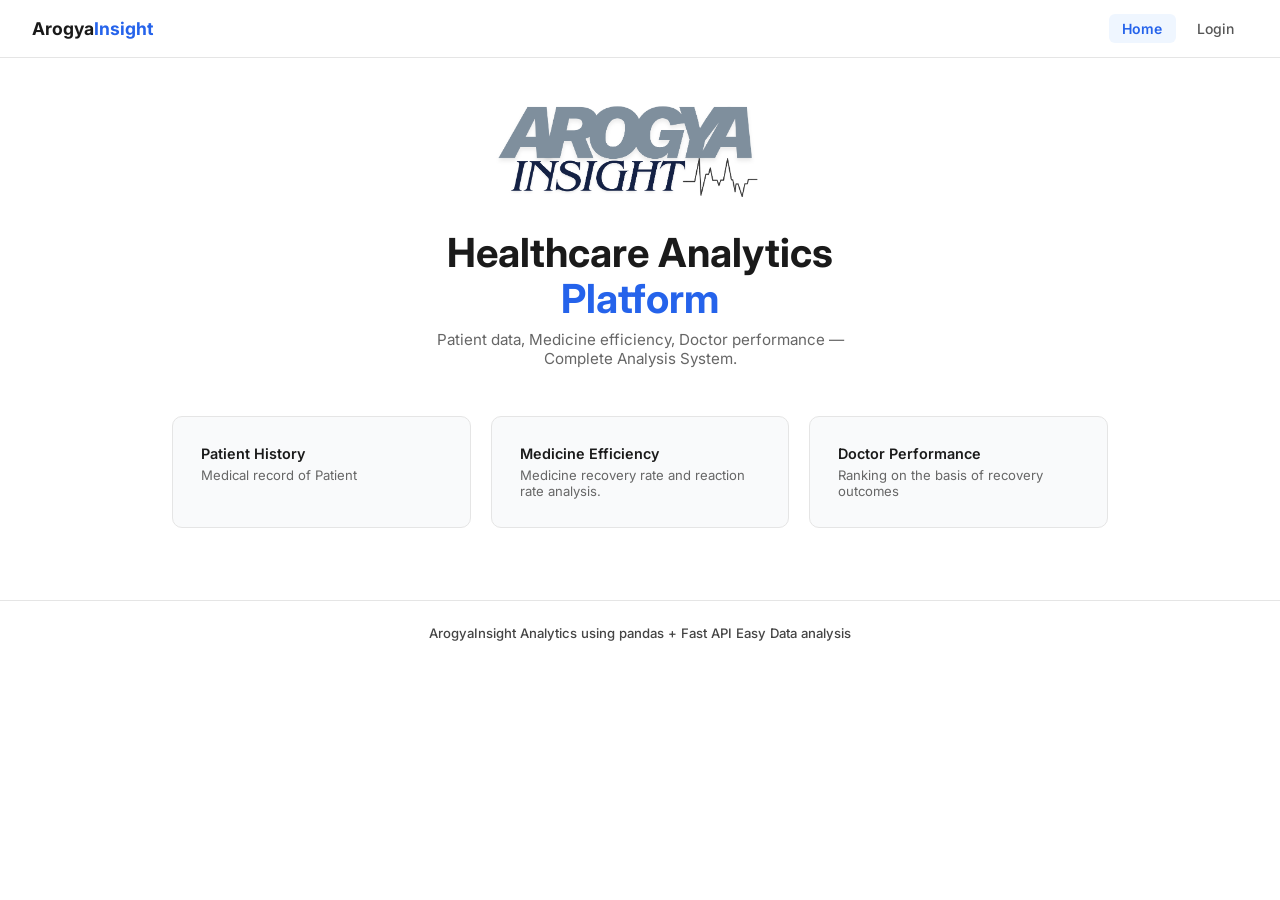
<file: templates/index.html>
<!DOCTYPE html>
<html lang="en">
<head>
  <meta charset="UTF-8" />
  <meta name="viewport" content="width=device-width, initial-scale=1.0" />
  <title>ArogyaInsight</title>
  <link rel="stylesheet" href="/static/css/style.css" />
</head>
<body>

<nav>
  <a class="nav-brand" href="/">Arogya<span>Insight</span></a>
  <div class="nav-links">
    <a href="/" class="active">Home</a>
    <a href="/login">Login</a>
  </div>
</nav>

<div class="page">

<section class="hero" style="padding: 2rem 2rem 1rem;">

    <div style="margin: 0 auto 1rem; text-align:center;">
      <img src="/static/images/Arogya.png" alt="Arogya Insight" 
           style="height:120px; width:auto; object-fit:contain;" />
    </div>

    <h1 style="margin-bottom:0.5rem;">Healthcare Analytics<br /><span>Platform</span></h1>
    <p style="margin-bottom:1rem;">Patient data, Medicine efficiency, Doctor performance — Complete Analysis System.</p>

</section>
  <div class="features-grid">
    <div class="feature-card">
      <h3>Patient History</h3>
      <p> Medical record of Patient</p>
    </div>
    <div class="feature-card">
      <h3>Medicine Efficiency</h3>
      <p>Medicine recovery rate and reaction rate analysis.</p>
    </div>
    <div class="feature-card">
      <h3>Doctor Performance</h3>
      <p>Ranking on the basis of recovery outcomes</p>
    </div>
  </div>
</div>

<footer>ArogyaInsight Analytics using pandas + Fast API Easy Data analysis</footer>

</body>
</html>
</file>
<file: static/css/style.css>
/* style.css — Simple & Clean */

@import url('https://fonts.googleapis.com/css2?family=Inter:wght@400;500;600;700&display=swap');

* { box-sizing: border-box; margin: 0; padding: 0; }
body { font-family: 'Inter', sans-serif; 
  background: #ffffff; 
  color: #1a1a1a; font-size: 15px; }

/* Navbar */
nav {
  background: #ffffff;
  border-bottom: 1px solid #e5e5e5;
  padding: 0 2rem;
  height: 58px;
  display: flex;
  align-items: center;
  justify-content: space-between;
  position: sticky; top: 0; z-index: 100;
}

.nav-brand { font-size: 1.1rem; 
  font-weight: 700; 
  text-decoration: none;
   color: #1a1a1a; }
.nav-brand span { color: #2563eb; }
.nav-links
 { display: flex; 
  gap: 0.5rem;
 }
.nav-links a { padding: 0.4rem 0.85rem;
   border-radius: 6px; font-size: 0.875rem; 
   font-weight: 500; text-decoration: none; 
   color: #555; 
   transition: all 0.15s; }
.nav-links a:hover
 { background: #f3f4f6; 
  color: #1a1a1a; }
.nav-links a.active 
{ background: #eff6ff; 
  color: #2563eb; 
  font-weight: 600; }

/* Container */
.container { max-width: 1100px; 
  margin: 0 auto; 
  padding: 2rem; }

/* Buttons */
.btn { display: inline-flex; 
  align-items:center;
   gap: 0.35rem;
    padding: 0.55rem 1.2rem;
     border-radius: 6px; 
     font-size: 0.875rem; 
     font-weight: 600; 
     cursor: pointer;
      border: none;
       text-decoration: none; 
       transition: all 0.15s; }
.btn-primary { background: #2563eb; 
  color: #fff; }
.btn-primary:hover { background: #1d4ed8; }
.btn-outline { background: #fff; 
  color: #333; 
  border: 1px solid #d1d5db; }
.btn-outline:hover { border-color: #2563eb; 
  color: #2563eb; }
.btn-sm { padding: 0.4rem 0.9rem;
   font-size: 0.8rem; }
.btn-full { width: 100%; justify-content: center; }

/* Hero */
.hero { text-align: center;
   padding: 4rem 2rem 2rem; }
  .logo-segment {
  display: flex;
  align-items: center;
  justify-content: center;
  margin: 0 auto 2rem;
  width: 250px;
  height: 100px;
}
.hero h1 { font-size: 2.5rem;
   font-weight: 700; 
  line-height: 1.15; 
  margin-bottom: 0.9rem; }
.hero h1 span { color: #2563eb; }
.hero p { color: #666;
   font-size: 0.95rem;
    max-width: 460px;
     margin: 0 auto 1.75rem; }
.hero-actions { display: flex;
   gap: 0.75rem;
    justify-content: center;
     flex-wrap: wrap; }

/* Feature cards */
.features-grid {
  display: grid;
  grid-template-columns: repeat(auto-fit, minmax(220px, 1fr));
  gap: 1.25rem;
  padding: 1rem 2rem 2.5rem;
  max-width: 1000px;
  margin: 0 auto;
}
.feature-card {
  background: #f9fafb;
  border: 1px solid #e5e5e5;
  border-radius: 10px;
  padding: 1.75rem;
}
.feature-icon { font-size: 1.5rem;
   margin-bottom: 0.6rem; }
.feature-card h3 { font-size: 0.9rem; 
  font-weight: 600;
   margin-bottom: 0.3rem; }
.feature-card p { font-size: 0.82rem; 
  color: #666; }

/* KPI Cards */
.kpi-grid { display: grid;
   grid-template-columns: repeat(auto-fit, minmax(160px, 1fr));
   gap: 1rem; margin-bottom: 1.75rem; }
.kpi-card { background: #fff; 
  border: 1px solid #e5e5e5; border-radius: 10px; 
  padding: 1.2rem 1.4rem;
   border-top: 3px solid var(--accent, #2563eb); }
.kpi-label { font-size: 0.7rem;
   font-weight: 600; text-transform: uppercase; 
   letter-spacing: 0.06em;
    color: #999;
    margin-bottom: 0.35rem; }
.kpi-value { font-size: 1.8rem;
   font-weight: 700; 
   color: var(--accent, #2563eb); }
.kpi-sub { font-size: 0.73rem;
   color: #aaa; 
   margin-top: 0.15rem; }

/* Segments */
.segment { background: #fff;
   border: 1px solid #e5e5e5;
    border-radius: 10px;
     padding: 1.5rem; 
     margin-bottom: 1.25rem; }
.segment-header { display: flex;
   align-items: center;
    gap: 0.5rem;
    margin-bottom: 1.1rem;
     padding-bottom: 0.9rem;
      border-bottom: 1px solid #f0f0f0; }
.segment-badge { background: #eff6ff; 
  color: #2563eb;
   padding: 0.15rem 0.5rem;
    border-radius: 999px;
     font-size: 0.68rem; 
     font-weight: 700; }
.segment-header h2 { font-size: 1rem; 
  font-weight: 600; }

/* Search */
.search-row { display: flex;
   gap: 0.6rem;
    margin-bottom: 1rem; 
    flex-wrap: wrap; }
.search-input { flex: 1; 
  min-width: 180px; 
  padding: 0.6rem 0.9rem;
   border: 1px solid #d1d5db;
    border-radius: 6px; 
    font-family: 'Inter', sans-serif; 
    font-size: 0.875rem;
     color: #1a1a1a;
      outline: none; }
.search-input:focus { border-color: #2563eb;
   box-shadow: 0 0 0 3px rgba(37,99,235,0.08); }
.search-input::placeholder { color: #bbb; }

/* Table */
.table-wrap { overflow-x: auto; }
table { width: 100%; 
  border-collapse: collapse;
   font-size: 0.83rem; }
thead th { padding: 0.65rem 0.9rem;
   text-align: left; font-size: 0.7rem; 
   font-weight: 600; text-transform: uppercase;
    letter-spacing: 0.06em; 
    color: #888; background: #f9fafb;
     border-bottom: 1px solid #e5e5e5; }
tbody td { padding: 0.7rem 0.9rem; 
  border-bottom: 1px solid #f0f0f0; 
  color: #1a1a1a; }
tbody tr:last-child td { border-bottom: none; }
tbody tr:hover td { background: #f9fafb; }

/* Pills */
.pill { display: inline-block;
   padding: 0.15rem 0.5rem;
    border-radius: 999px; 
    font-size: 0.7rem;
     font-weight: 600; }
.pill-green  { background: #f0fdf4; color: #16a34a; }
.pill-red    { background: #fef2f2; color: #dc2626; }
.pill-amber  { background: #fffbeb; color: #d97706; }
.pill-purple { background: #f5f3ff; color: #7c3aed; }
.pill-blue   { background: #eff6ff; color: #2563eb; }

/* Charts */
.chart-box { border: 1px solid #e5e5e5; 
  border-radius: 10px; 
  overflow: hidden;
   margin-top: 1rem;
    text-align: center; }
.chart-box img { width: 100%;
   max-width: 860px;
    display: block;
     margin: 0 auto; }

/* Stats chips */
.stats-row { display: flex; 
  flex-wrap: wrap; 
  gap: 0.75rem;
   margin-bottom: 1rem; }
.stat-chip { flex: 1;
   min-width: 120px; 
  padding: 0.9rem 1rem;
   background: #f9fafb; 
   border: 1px solid #e5e5e5;
    border-radius: 10px;
     text-align: center; }
.stat-chip .stat-val { font-size: 1.4rem;
   font-weight: 700;
    display: block; }
.stat-chip .stat-key { font-size: 0.68rem; 
  font-weight: 600;
   text-transform: uppercase;
    color: #aaa; }

/* Forms */
.form-page { min-height: calc(100vh - 58px);
   display: flex; 
   align-items: center; 
   justify-content: center;
    padding: 2rem 1.5rem; 
    background: #f9fafb; }
.form-card { background: #fff; 
  border: 1px solid #e5e5e5;
   border-radius: 12px;
    padding: 2.25rem;
     width: 100%; max-width: 420px; }
.form-card h1 { font-size: 1.4rem; 
  font-weight: 700;
   margin-bottom: 0.25rem; }
.form-card > p { color: #666;
   font-size: 0.875rem;
    margin-bottom: 1.5rem; }
.form-group { margin-bottom: 1rem; }
label { display: block; 
  font-size: 0.75rem;
   font-weight: 600;
    color: #555;
     margin-bottom: 0.3rem;
      text-transform: uppercase;
       letter-spacing: 0.04em; }
input[type="text"], input[type="number"], input[type="password"], input[type="date"], input[type="file"], select { width: 100%; padding: 0.6rem 0.85rem; border: 1px solid #d1d5db; border-radius: 6px; font-family: 'Inter', sans-serif; font-size: 0.875rem; color: #1a1a1a; background: #fff; outline: none; transition: border-color 0.15s; }
input:focus, select:focus { border-color: #2563eb;
   box-shadow: 0 0 0 3px rgba(37,99,235,0.08); }
input[type="file"] { background: #f9fafb; 
  cursor: pointer; }

/* Alerts */
.alert { padding: 0.75rem 0.9rem;
   border-radius: 6px; 
   font-size: 0.85rem; 
   font-weight: 500;
    margin-bottom: 1rem; }
.alert-error   { background: #fef2f2; 
  color: #dc2626;
   border: 1px solid #fecaca; }
.alert-success { background: #f0fdf4;
   color: #16a34a;
    border: 1px solid #bbf7d0; }
.alert-info    { background: #eff6ff; 
  color: #2563eb;
   border: 1px solid #bfdbfe; }

/* Upload page */
.upload-sections { display: grid; 
  grid-template-columns: 1fr 1fr;
   gap: 1.25rem; }
.upload-box { background: #fff; 
  border: 1px solid #e5e5e5;
   border-radius: 10px;
    padding: 1.5rem; }
.upload-box h2 { font-size: 0.95rem;
   font-weight: 600;
    margin-bottom: 1rem; }
.upload-grid { display: grid;
   grid-template-columns: repeat(auto-fit, minmax(180px, 1fr)); gap: 0.75rem; }
.divider { height: 1px;
   background: #f0f0f0; 
   margin: 1.25rem 0; }

.spinner { display: none; 
  width: 15px; 
  height: 15px;
   border: 2px solid #e5e5e5; 
   border-top-color: #2563eb; 
   border-radius: 50%; 
   animation: spin 0.6s linear infinite; 
   margin-left: 0.4rem; }
@keyframes spin { to { transform: rotate(360deg); } }

/* Section labels */
.section-label { font-size: 0.7rem; 
  font-weight: 600; 
  letter-spacing: 0.08em;
   text-transform: uppercase;
    color: #2563eb; margin-bottom: 0.25rem; }
.section-title { font-size: 1.4rem; 
  font-weight: 700;
   margin-bottom: 0.25rem; }
.section-sub { color: #666;
   font-size: 0.875rem; 
   margin-bottom: 1.75rem; }

footer {
  text-align: center;
  padding: 1.5rem;
  color: #444;
  font-size: 0.82rem;
  font-weight: 500;
  border-top: 1px solid #e5e5e5;
  background: #fff;
  margin-top: 2rem;
}
@media (max-width: 768px) {
  .upload-sections { grid-template-columns: 1fr; }
  .container { padding: 1.25rem 1rem; }
  nav { padding: 0 1rem; }
}
</file>
